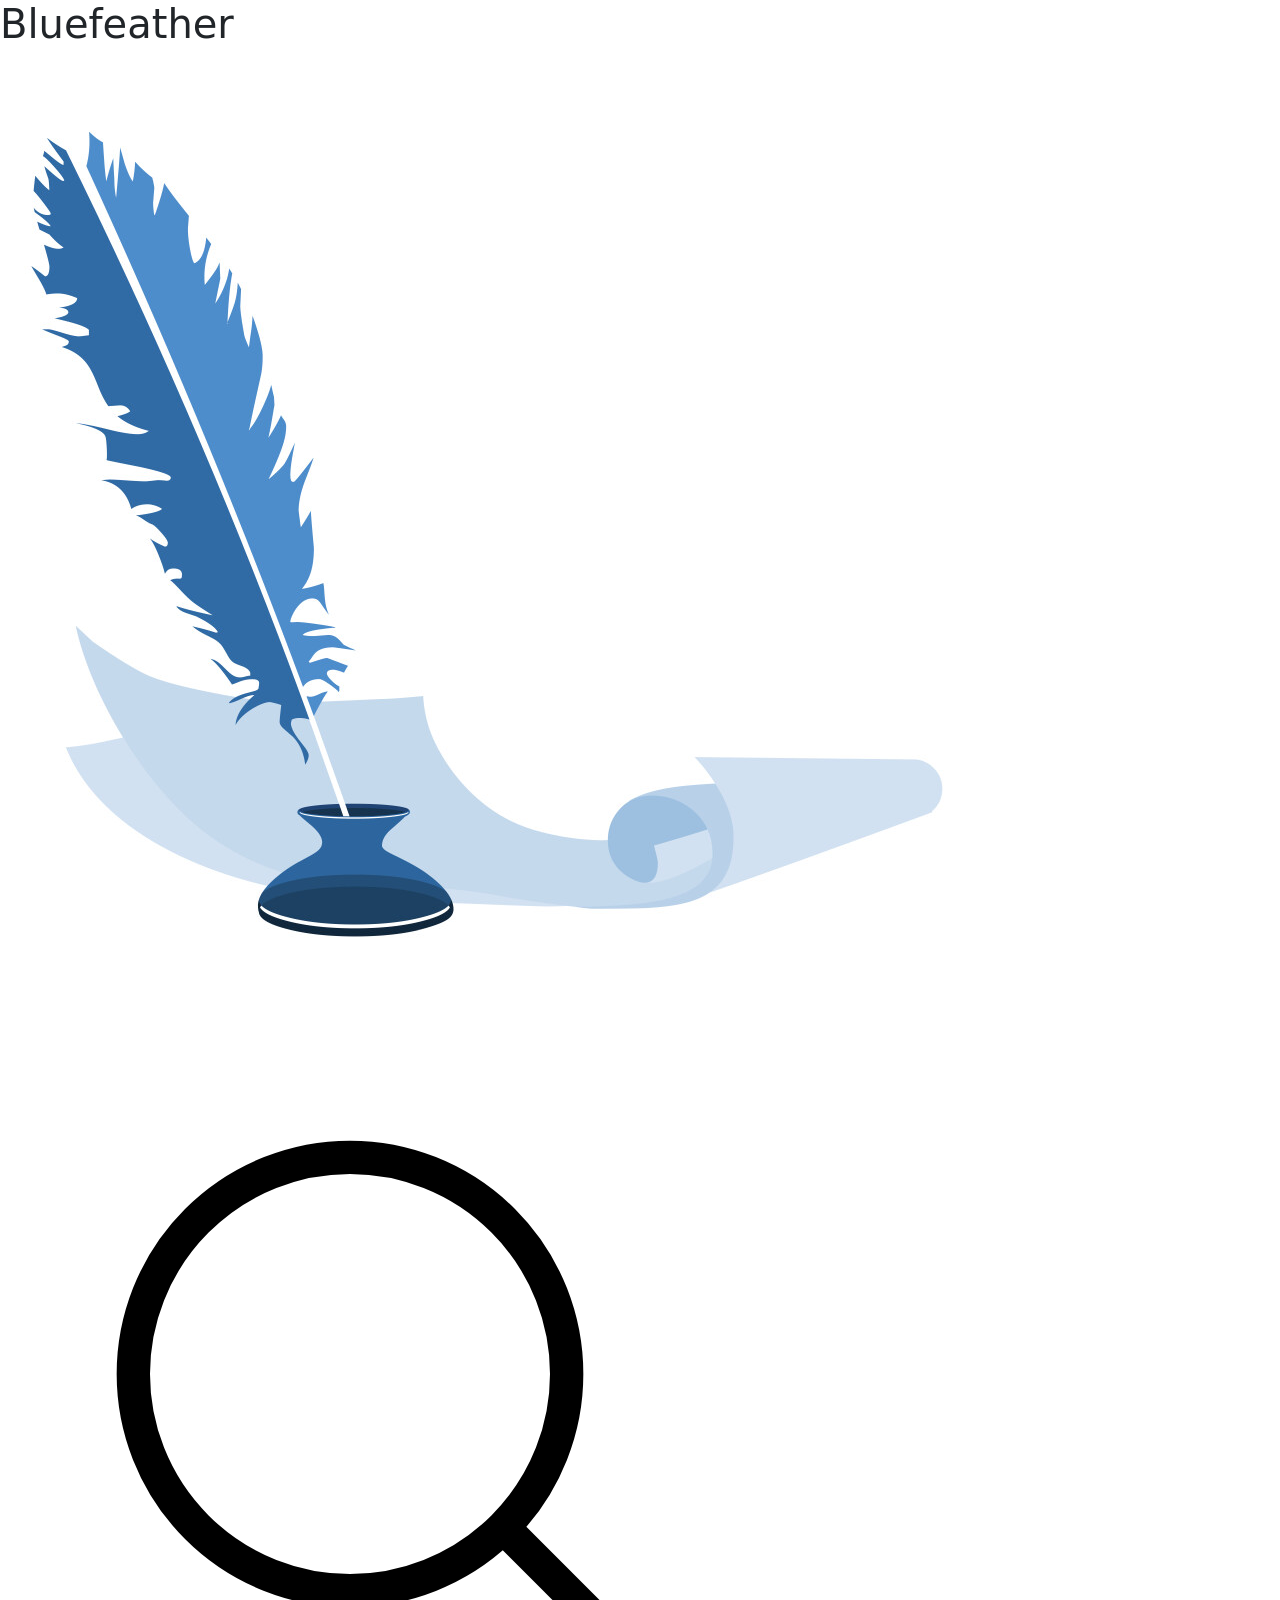
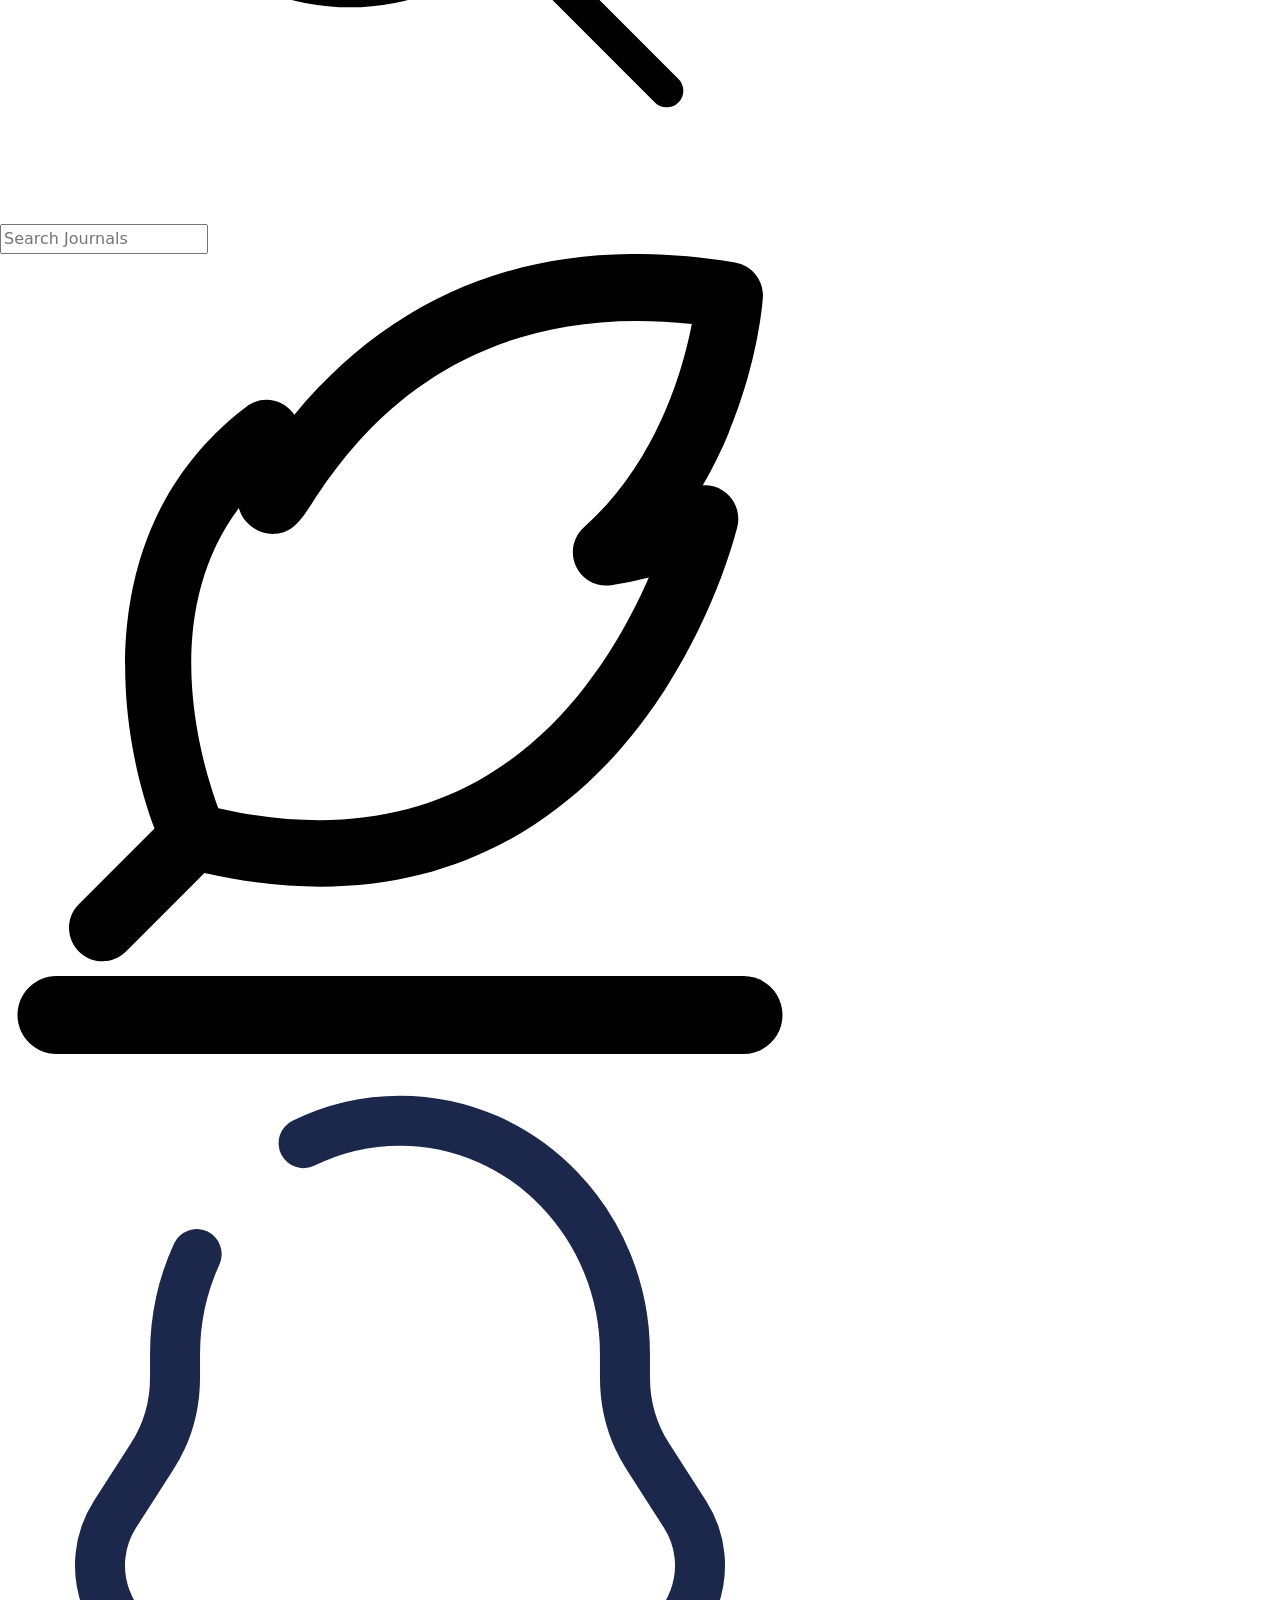
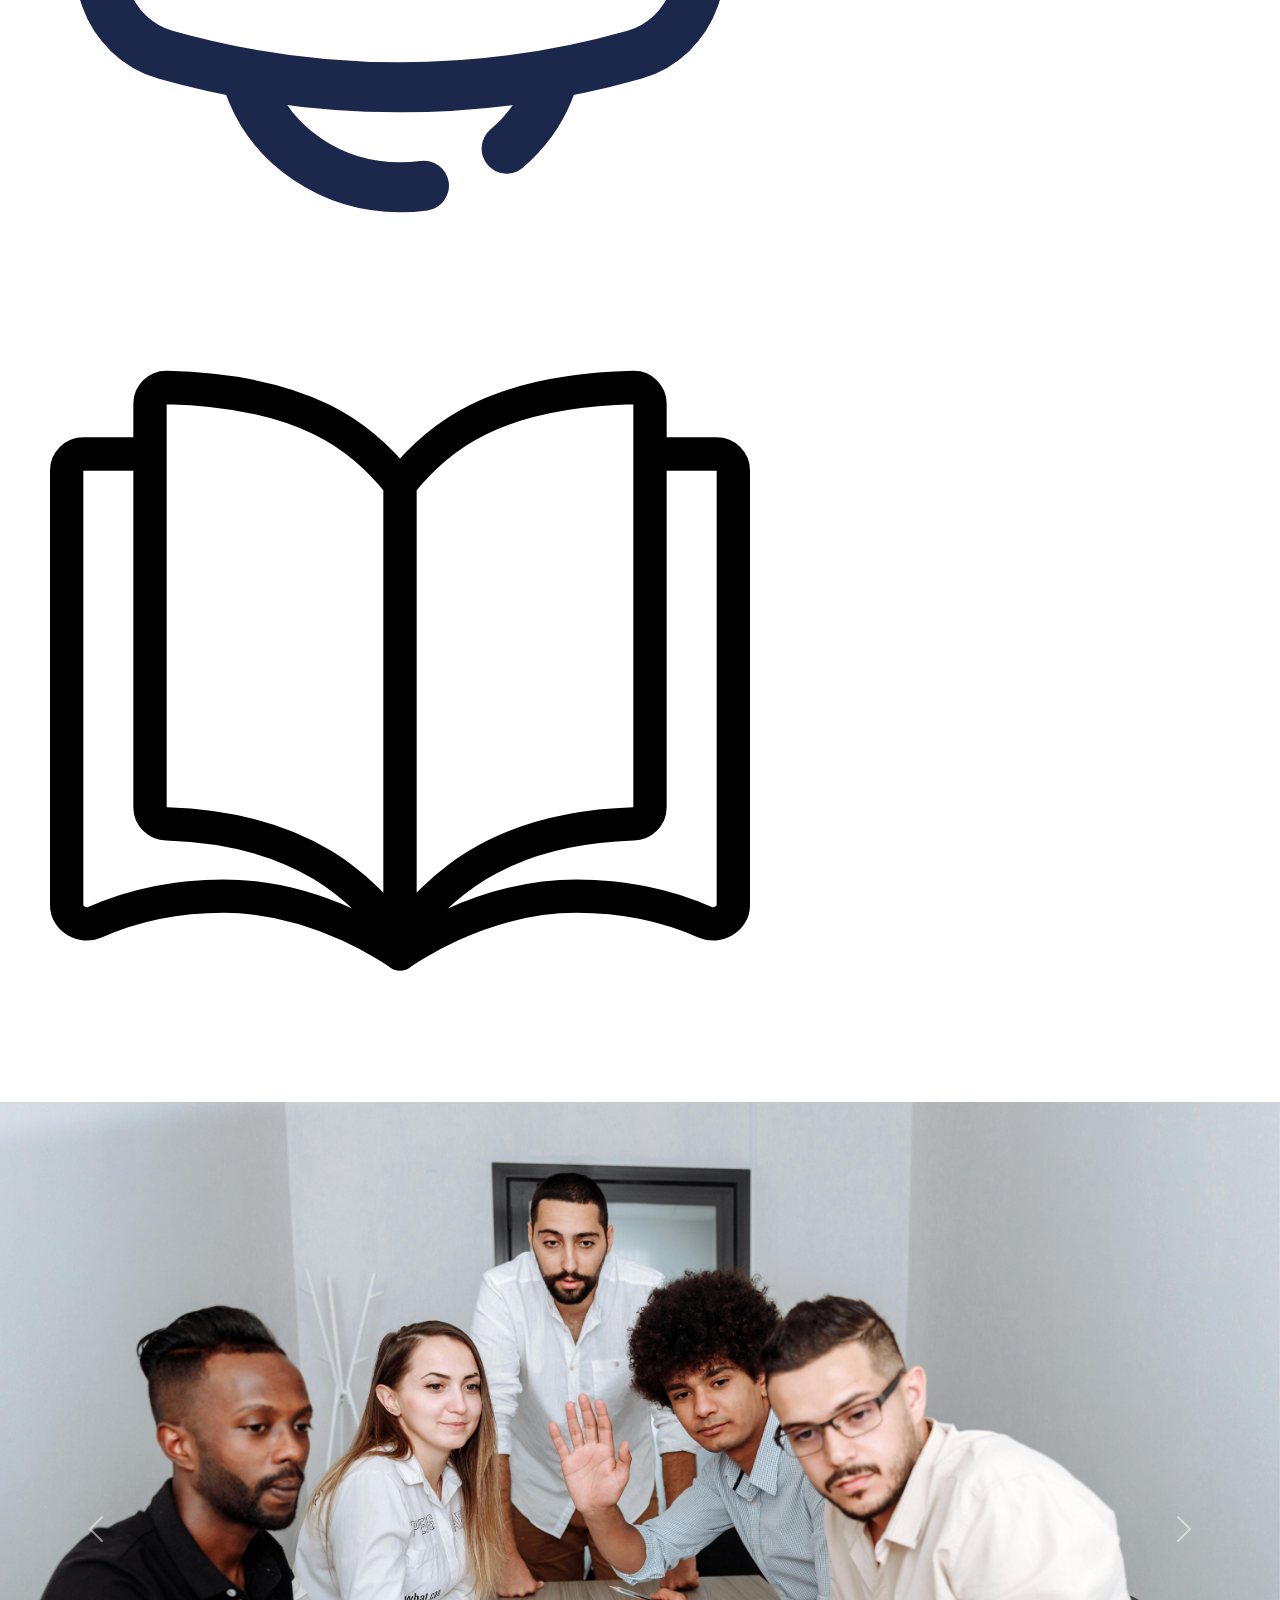
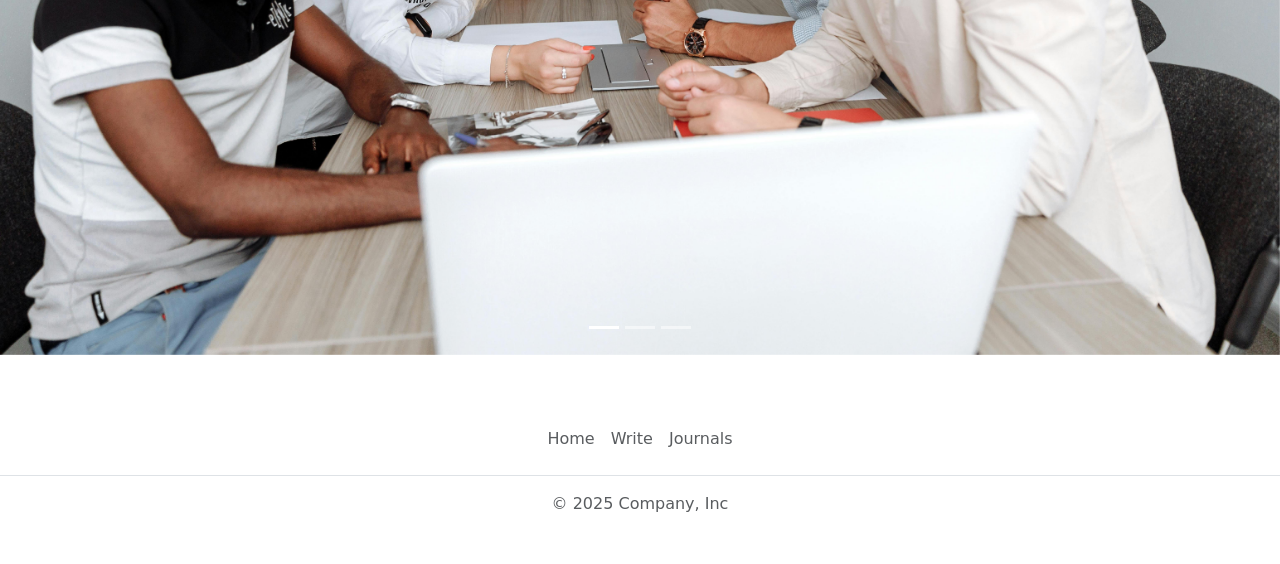
<file: frontend/index.html>
<!DOCTYPE html>
<html lang="en">
<head>
  <meta charset="UTF-8">
  <meta name="viewport" content="width=device-width, initial-scale=1.0">
  <title>Bluefeather Blog</title>
  <link href="https://cdn.jsdelivr.net/npm/bootstrap@5.3.4/dist/css/bootstrap.min.css" rel="stylesheet" integrity="sha384-DQvkBjpPgn7RC31MCQoOeC9TI2kdqa4+BSgNMNj8v77fdC77Kj5zpWFTJaaAoMbC" crossorigin="anonymous">


</head>

<body>
<div class="whole-container">


  <div class="top-container">
      <div class="top-left">
        <h1>Bluefeather</h1>
        <img class="icon" src="./icon/BlueFeather.png">
      </div>

      

      <div class="top-middle">
        <div>
          <img class="svg" src="./svgs/search.svg">
        </div>
        
        <input placeholder="Search Journals">
      </div>
    

    <div class="top-right">
      <img class="svg" src="./svgs/featherPen.svg">
      <img class="svg" src="./svgs/bell.svg">
      <img class="svg" src="./svgs/book.svg">
    </div>
  </div>

  <div class="middle-container">
      <div id="carouselExampleCaptions" class="carousel slide my-5">
      <div class="carousel-indicators">
        <button type="button" data-bs-target="#carouselExampleCaptions" data-bs-slide-to="0" class="active" aria-current="true" aria-label="Slide 1"></button>
        <button type="button" data-bs-target="#carouselExampleCaptions" data-bs-slide-to="1" aria-label="Slide 2"></button>
        <button type="button" data-bs-target="#carouselExampleCaptions" data-bs-slide-to="2" aria-label="Slide 3"></button>
      </div>
      <div class="carousel-inner">
        <div class="carousel-item active">
          <img src="./images/writingFriends.jpg" class="d-block w-100 carousel-images" alt="writing with friends">
        </div>
        <div class="carousel-item">
          <img src="./images/writingOutdoors.jpg" class="d-block w-100 carousel-images" alt="writing outdoors">
          </div>
        <div class="carousel-item">
          <img src="./images/writingAtHome.jpg" class="d-block w-100 carousel-images" alt="writing at the office">
        </div>
      </div>
      <button class="carousel-control-prev" type="button" data-bs-target="#carouselExampleCaptions" data-bs-slide="prev">
        <span class="carousel-control-prev-icon" aria-hidden="true"></span>
        <span class="visually-hidden">Previous</span>
      </button>
      <button class="carousel-control-next" type="button" data-bs-target="#carouselExampleCaptions" data-bs-slide="next">
        <span class="carousel-control-next-icon" aria-hidden="true"></span>
        <span class="visually-hidden">Next</span>
      </button>
    </div>
  </div>
  


<div class="footer-container">
    <footer class="py-3 my-3 footer">
      <ul class="nav justify-content-center border-bottom pb-3 mb-3">
        <li class="nav-item"><a href="#" class="nav-link px-2 text-body-secondary">Home</a></li>
        <li class="nav-item"><a href="#" class="nav-link px-2 text-body-secondary">Write</a></li>
        <li class="nav-item"><a href="#" class="nav-link px-2 text-body-secondary">Journals</a></li>
      </ul>
      <p class="text-center text-body-secondary">© 2025 Company, Inc</p>
    </footer>
</div>

</div>


<script src="https://cdn.jsdelivr.net/npm/bootstrap@5.3.4/dist/js/bootstrap.bundle.min.js" integrity="sha384-YUe2LzesAfftltw+PEaao2tjU/QATaW/rOitAq67e0CT0Zi2VVRL0oC4+gAaeBKu" crossorigin="anonymous"></script> 
</body>
</html>
</file>
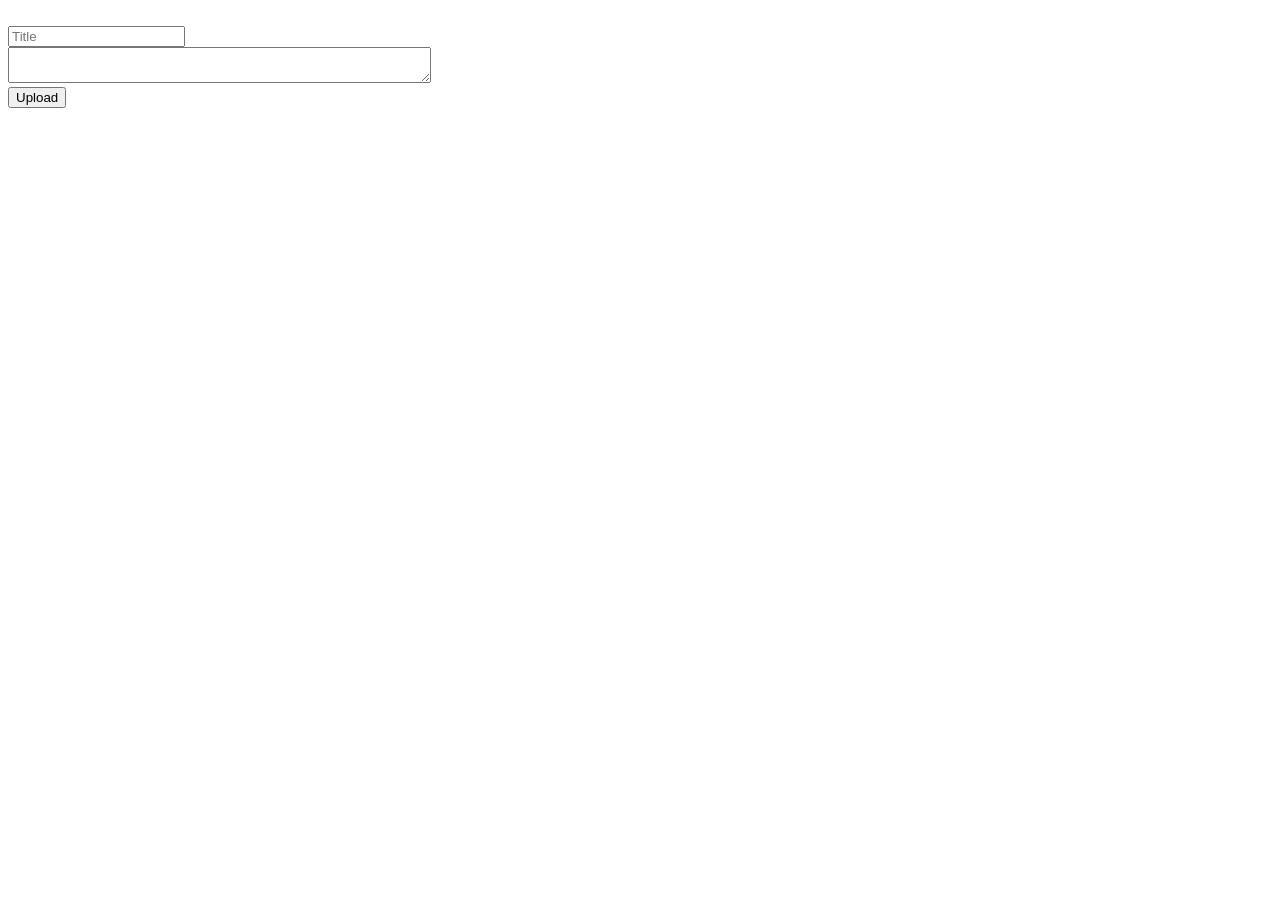
<file: frontend/write.html>
<!DOCTYPE html>
<html lang="en">
<head>
  <meta charset="UTF-8">
  <meta name="viewport" content="width=device-width, initial-scale=1.0">
  <title>Blue Feather Write Page</title>

  
</head>
<body>

  <div>
     <form action="/submit" method="POST">

        
      <label class="label" for="title"></label><br>
      <input  type="text" placeholder="Title" id="title" name="title" value=""><br>
    
      <textarea id="content" name="content" cols="50">
        
      </textarea>       

      <div class="submit">
        <input id="upload" type="submit" value="Upload">
      </div>
      
  </form>
  </div>
 

</body>
</html>
</file>
